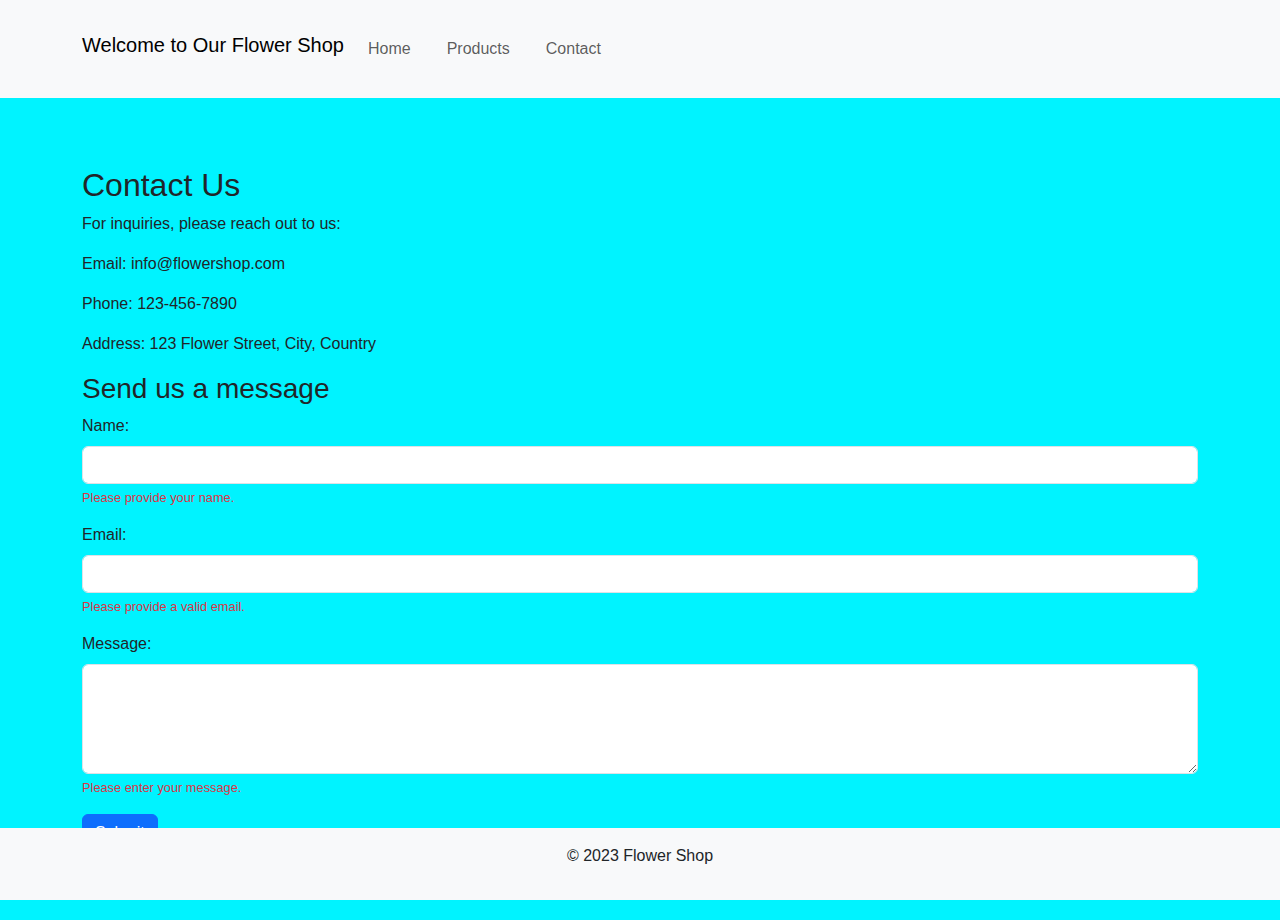
<file: contact.html>
<!DOCTYPE html>
<html lang="en">

<head>
    <meta charset="UTF-8">
    <title>Contact Us - Flower Shop</title>
    <link href="https://cdn.jsdelivr.net/npm/bootstrap@5.3.0/dist/css/bootstrap.min.css" rel="stylesheet">
	<link rel="stylesheet" href="styles.css"> 
    <style>
        /* Additional styles for form validation */
        .is-invalid {
            border-color: #dc3545;
        }
        .invalid-feedback {
            display: block;
            width: 100%;
            margin-top: .25rem;
            font-size: 80%;
            color: #dc3545;
        }
    </style>
</head>

<body>
    <header class="bg-light">
        <nav class="navbar navbar-expand-lg navbar-light">
            <div class="container">
                <h1 class="navbar-brand">Welcome to Our Flower Shop</h1>
                <button class="navbar-toggler" type="button" data-bs-toggle="collapse" data-bs-target="#navbarNav" aria-controls="navbarNav" aria-expanded="false" aria-label="Toggle navigation">
                    <span class="navbar-toggler-icon"></span>
                </button>
                <div class="collapse navbar-collapse" id="navbarNav">
                    <ul class="navbar-nav">
                        <li class="nav-item"><a class="nav-link" href="index.html">Home</a></li>
                        <li class="nav-item"><a class="nav-link" href="products.html">Products</a></li>
                        <li class="nav-item"><a class="nav-link" href="contact.html">Contact</a></li>
                    </ul>
                </div>
            </div>
        </nav>
    </header>

    <main>
        <section class="container py-5">
            <h2>Contact Us</h2>
            <p>For inquiries, please reach out to us:</p>
            <p>Email: info@flowershop.com</p>
            <p>Phone: 123-456-7890</p>
            <p>Address: 123 Flower Street, City, Country</p>

            <!-- Contact form -->
            <h3>Send us a message</h3>
            <form action="submit_form.php" method="post" class="needs-validation" novalidate>
                <div class="mb-3">
                    <label for="name" class="form-label">Name:</label>
                    <input type="text" class="form-control" id="name" name="name" required>
                    <div class="invalid-feedback">
                        Please provide your name.
                    </div>
                </div>

                <div class="mb-3">
                    <label for="email" class="form-label">Email:</label>
                    <input type="email" class="form-control" id="email" name="email" required>
                    <div class="invalid-feedback">
                        Please provide a valid email.
                    </div>
                </div>

                <div class="mb-3">
                    <label for="message" class="form-label">Message:</label>
                    <textarea class="form-control" id="message" name="message" rows="4" required></textarea>
                    <div class="invalid-feedback">
                        Please enter your message.
                    </div>
                </div>

                <button type="submit" class="btn btn-primary">Submit</button>
            </form>
        </section>
    </main>

    <footer class="bg-light text-center py-3">
        <p>&copy; 2023 Flower Shop</p>
    </footer>

    <script src="https://cdn.jsdelivr.net/npm/bootstrap@5.3.0/dist/js/bootstrap.bundle.min.js"></script>
    <script>
        (function () {
            'use strict';

            var forms = document.querySelectorAll('.needs-validation');

            Array.from(forms).forEach(function (form) {
                form.addEventListener('submit', function (event) {
                    if (!form.checkValidity()) {
                        event.preventDefault();
                        event.stopPropagation();
                    }

                    form.classList.add('was-validated');
                }, false);
            });
        })();
    </script>
</body>

</html>
</file>
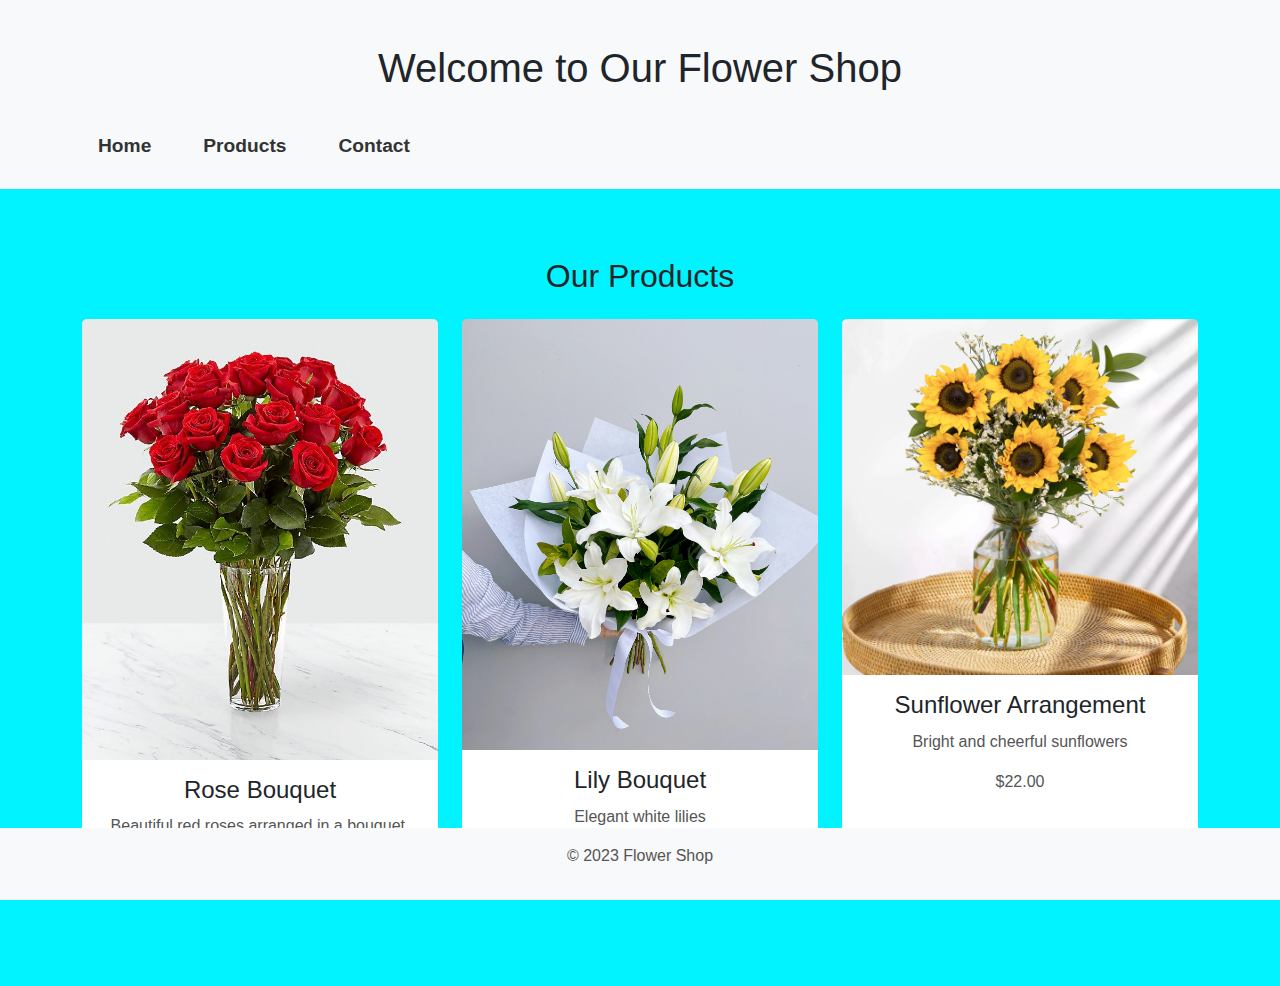
<file: products.html>
<!DOCTYPE html>
<html lang="en">

<head>
    <meta charset="UTF-8">
    <title>Flower Shop - Products</title>
    <link href="https://cdn.jsdelivr.net/npm/bootstrap@5.3.0/dist/css/bootstrap.min.css" rel="stylesheet">
	<link rel="stylesheet" href="styles.css"> 
    <style>
        /* Your custom styles here */
        body {
            font-family: Arial, sans-serif;
        }

        header {
            padding: 20px 0;
        }

        .navbar-brand {
            font-size: 2rem;
        }

        .nav-link {
            font-size: 1.2rem;
            font-weight: bold;
            color: #333;
        }

        .nav-link:hover {
            color: #555;
        }

        .card {
            border: none;
            transition: transform 0.3s ease-in-out;
        }

        .card:hover {
            transform: scale(1.05);
        }

        .card-body {
            text-align: center;
        }

        .card-title {
            font-size: 1.5rem;
            margin-bottom: 10px;
        }

        .card-text {
            color: #555;
        }

        footer {
            background-color: #f8f9fa;
            color: #555;
            margin-top: 50px;
            padding: 20px 0;
        }
    </style>
</head>

<body>
    <header class="bg-light">
        <div class="container">
            <h1 class="py-4">Welcome to Our Flower Shop</h1>
            <nav>
                <ul class="nav">
                    <li class="nav-item"><a class="nav-link" href="index.html">Home</a></li>
                    <li class="nav-item"><a class="nav-link" href="products.html">Products</a></li>
                    <li class="nav-item"><a class="nav-link" href="contact.html">Contact</a></li>
                </ul>
            </nav>
        </div>
    </header>

    <main>
        <section class="container py-5">
            <h2 class="text-center mb-4">Our Products</h2>
            <div class="row">
                <div class="col-lg-4 mb-4">
                    <div class="card h-100">
                        <img src="flower1.jpg" class="card-img-top" alt="Flower 1">
                        <div class="card-body">
                            <h3 class="card-title">Rose Bouquet</h3>
                            <p class="card-text">Beautiful red roses arranged in a bouquet.</p>
                            <p class="card-text">$25.99</p>
                        </div>
                    </div>
                </div>
 
                <div class="col-lg-4 mb-4">
                    <div class="card h-100">
                        <img src="flower3.jpg" class="card-img-top" alt="Flower 3">
                        <div class="card-body">
                            <h3 class="card-title">Lily Bouquet</h3>
                            <p class="card-text">Elegant white lilies</p>
                            <p class="card-text">$25.00</p>
                        </div>
                    </div>
                </div>
                <div class="col-lg-4 mb-4">
                    <div class="card h-100">
                        <img src="flower4.jpg" class="card-img-top" alt="Flower 4">
                        <div class="card-body">
                            <h3 class="card-title">Sunflower Arrangement</h3>
                            <p class="card-text">Bright and cheerful sunflowers</p>
                            <p class="card-text">$22.00</p>
                        </div>
                    </div>
                </div>
            </div>
        </section>
    </main>

    <footer class="bg-light text-center py-3">
        <p>&copy; 2023 Flower Shop</p>
    </footer>

    <script src="https://cdn.jsdelivr.net/npm/bootstrap@5.3.0/dist/js/bootstrap.bundle.min.js"></script>
</body>

</html>
</file>
<file: styles.css>
/* General styles */
body {
    font-family: Arial, sans-serif;
	display: flex;
    flex-direction: column;
    min-height: 100vh;
    margin: 0;
    padding: 0;
    background: #00f3ff
}

header {
    background-color: #f7f7f7;
    padding: 20px;
    text-align: center;
}

nav ul {
    list-style-type: none;
    padding: 0;
}

nav ul li {
    display: inline;
    margin-right: 20px;
}

nav ul li a {
    text-decoration: none;
    color: #333;
}

main {
    padding: 20px;
}

footer {
    background-color: #f7f7f7;
    text-align: center;
    padding: 10px;
    position: fixed;
    bottom: 0;
    width: 100%;
	
}

/* Page-specific styles */
.hero {
    text-align: center;
    margin-top: 50px;
}

.about {
    margin: 50px 0;
}

.products {
    display: grid;
    grid-template-columns: repeat(auto-fill, minmax(250px, 1fr));
    gap: 20px;
}

.product {
    border: 1px solid #ccc;
    padding: 10px;
    text-align: center;
}

.product img {
    max-width: 50%;
    max-height: 100px; 
    object-fit: cover; 
}


.contact {
    text-align: center;
    margin-top: 50px;
}

@keyframes headerAnimation {
    0% { transform: translateY(-20px); opacity: 0; }
    100% { transform: translateY(0); opacity: 1; }
}

header {
    animation: headerAnimation 1s ease-out;
}

.product img {
    max-width: 100%;
    max-height: 200px;
    object-fit: cover;
    transition: transform 0.3s ease-out;
}

.product img:hover {
    transform: scale(1.1);
</file>
